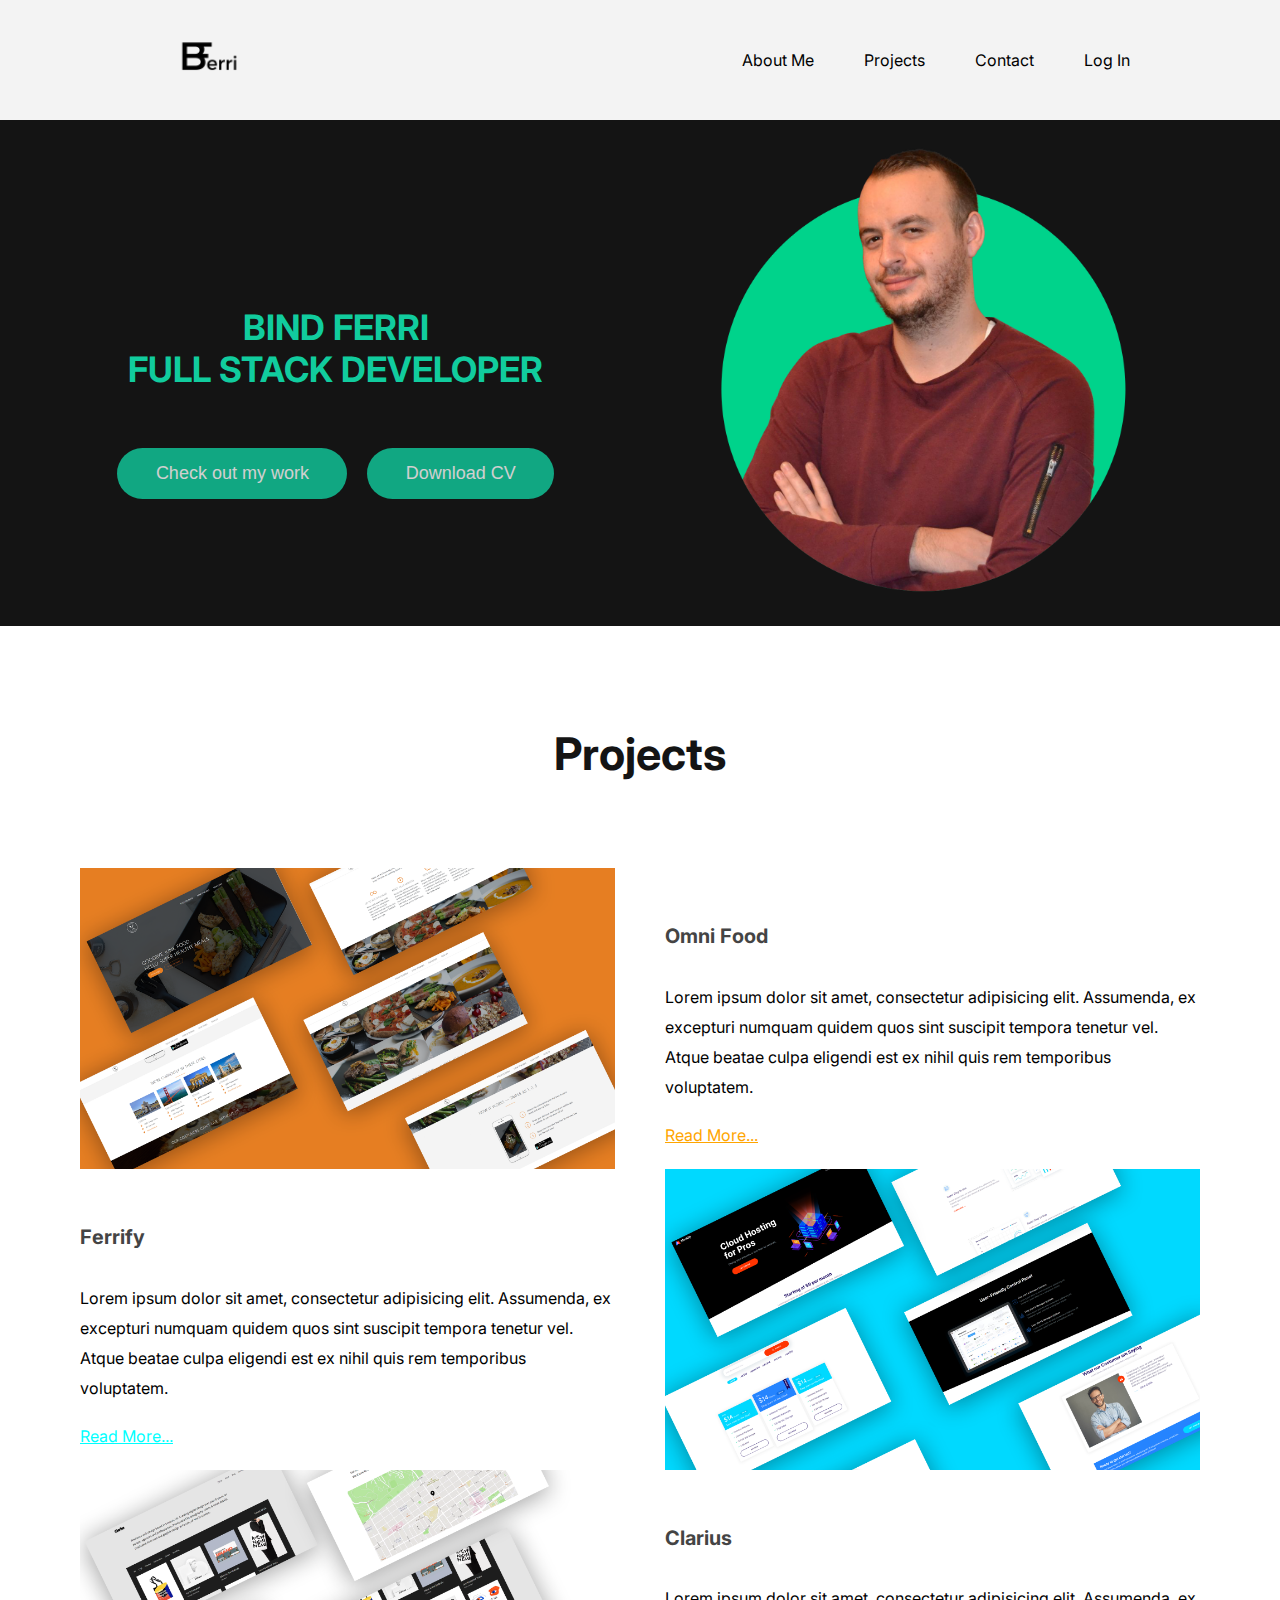
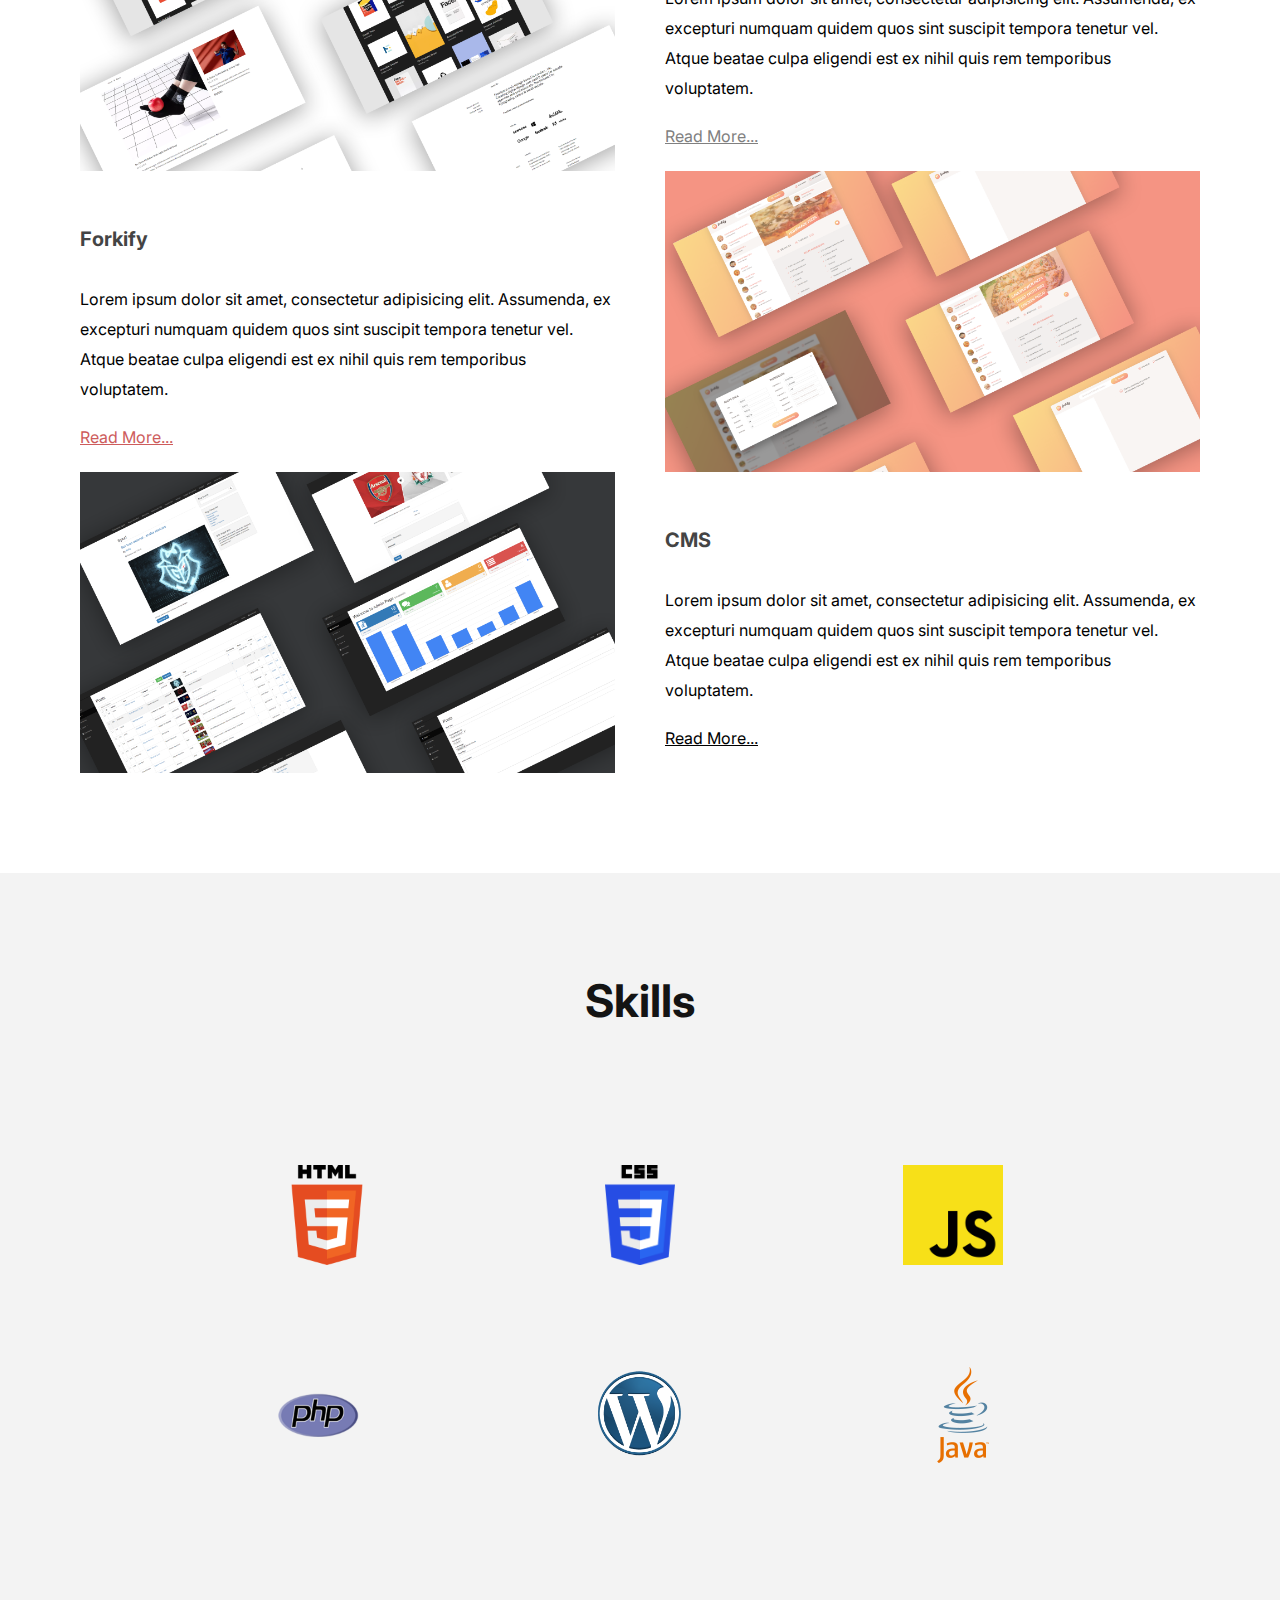
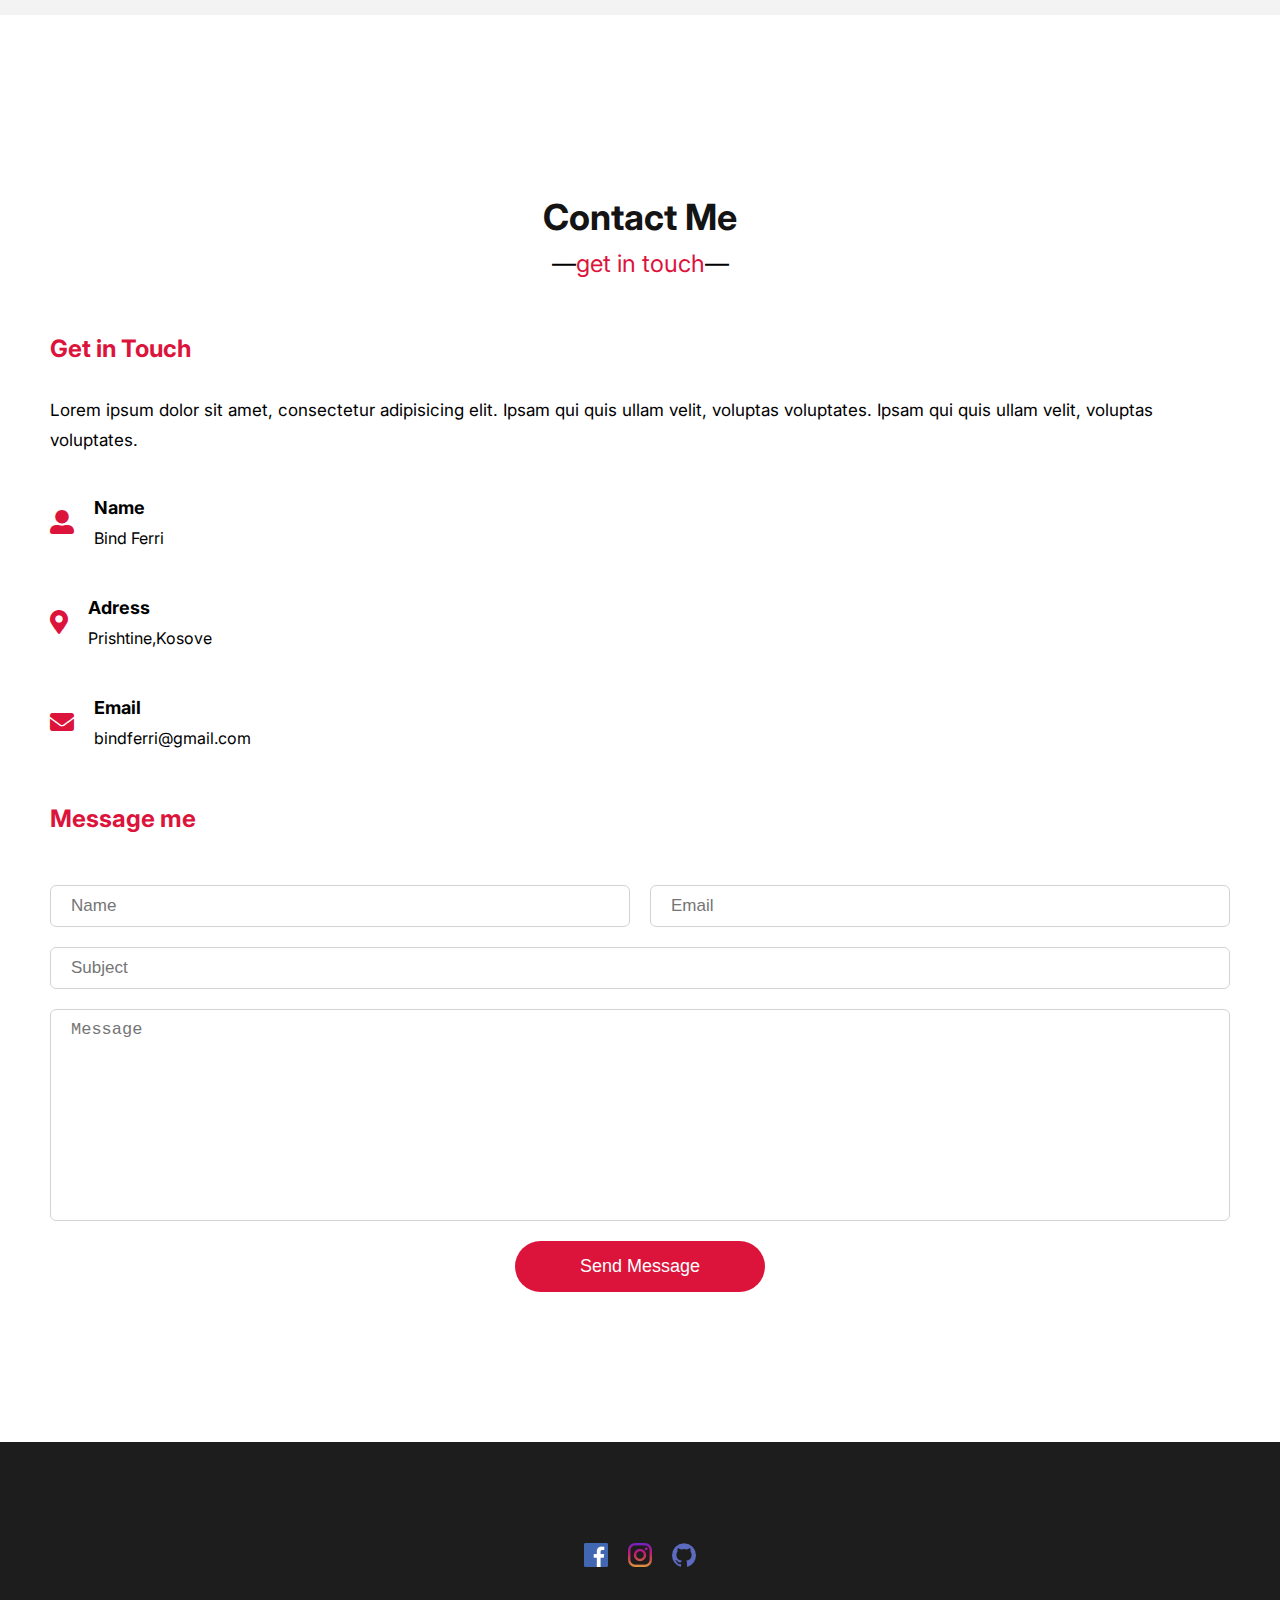
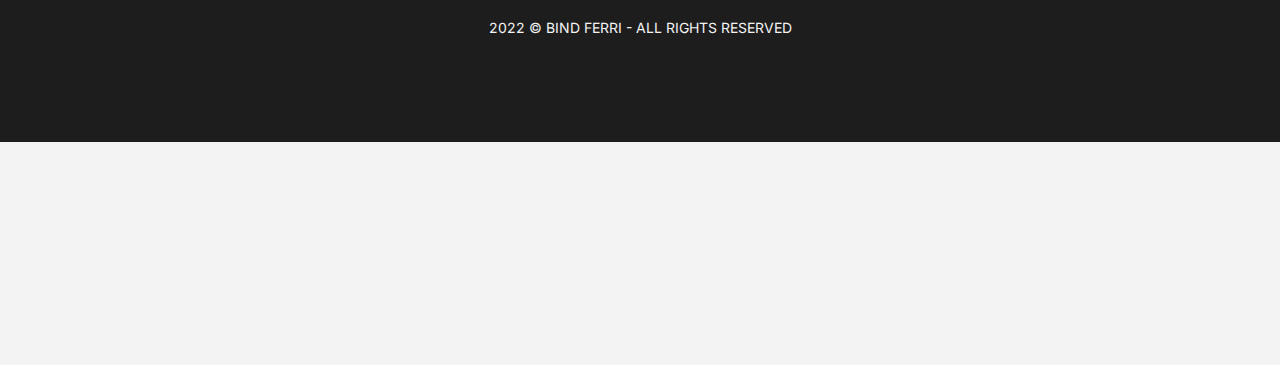
<file: index.html>
<!doctype html>
<html lang="en">
<head>
    <meta charset="UTF-8">
    <meta name="viewport"
          content="width=device-width, user-scalable=no, initial-scale=1.0, maximum-scale=1.0, minimum-scale=1.0">
    <meta http-equiv="X-UA-Compatible" content="ie=edge">
    <title>Bind Ferri - Minimalist Portfolio</title>
    <link href="https://fonts.googleapis.com/css2?family=Inter:wght@400;600;700&display=swap" rel="stylesheet">
    <link rel="stylesheet" href="css/style.css">
    <link rel="stylesheet" href="https://pro.fontawesome.com/releases/v5.10.0/css/all.css"/>
</head>
<body>

<header>
    <nav class="navbar">
        <img src="img/logo-2.png" alt="">
        <i class="fas fa-bars menu_icon"></i>
        <ul class="navbar__menu">
            <li><a href="#about-me">About Me</a></li>
            <li><a href="#projects">Projects</a></li>
            <li><a href="#contact">Contact</a></li>
            <li><a class="open-overlay" href="">Log In</a></li>
        </ul>
    </nav>
</header>


<section class="hero">
    <div class="hero__text">
        <h5 class="hero__text--heading">BIND FERRI <br> FULL STACK DEVELOPER</h5>
        <div class="hero__buttons">
        <a href="#projects"><button class="btn hero__link">Check out my work</button></a>
        <a href="img/CV-BIND_FERRI.pdf" download="CV"><button class="btn hero__link">Download CV</button></a>
        </div>
    </div>
    <picture class="hero__picture">
        <!--        <source type="image/webp" srcset="img/hero.webp">-->
        <!--        <source type="image/jpg" srcset="img/hero.jpg">-->
        <img class="hero__img" src="img/bindferritransparent.png" alt="">
    </picture>
</section>

<section class="projects1" id="projects">
    <h2 class="section__header">Projects</h2>
    <div class="projects2">
    <img class="projects2__img" src="img/omnifood.png" alt="">
    <div class="projects2__content">
        <h5 class="projects__heading">Omni Food</h5>
        <p><span>Lorem ipsum dolor sit amet, consectetur adipisicing elit. Assumenda, ex excepturi numquam quidem quos sint suscipit tempora tenetur vel. Atque beatae culpa eligendi est ex nihil quis rem temporibus voluptatem.</span></p>
        <a href="#" class="orange">Read More...</a>
    </div>
    </div>

    <div class="projects2 reverse">
    <div class="projects2__content">
        <h5 class="projects__heading">Ferrify</h5>
        <p><span>Lorem ipsum dolor sit amet, consectetur adipisicing elit. Assumenda, ex excepturi numquam quidem quos sint suscipit tempora tenetur vel. Atque beatae culpa eligendi est ex nihil quis rem temporibus voluptatem.</span></p>

        <a href="#" class="aqua">Read More...</a>
    </div>
    <img class="projects2__img" src="img/ferrify.png" alt="">
    </div>

    <div class="projects2">
    <img class="projects2__img" src="img/clarius.png" alt="">
    <div class="projects2__content">
        <h5 class="projects__heading">Clarius</h5>
        <p><span>Lorem ipsum dolor sit amet, consectetur adipisicing elit. Assumenda, ex excepturi numquam quidem quos sint suscipit tempora tenetur vel. Atque beatae culpa eligendi est ex nihil quis rem temporibus voluptatem.</span></p>
        <a href="#" class="grey">Read More...</a>
    </div>
    </div>

    <div class="projects2 reverse">
    <div class="projects2__content">
        <h5 class="projects__heading">Forkify</h5>
        <p><span>Lorem ipsum dolor sit amet, consectetur adipisicing elit. Assumenda, ex excepturi numquam quidem quos sint suscipit tempora tenetur vel. Atque beatae culpa eligendi est ex nihil quis rem temporibus voluptatem.</span></p>
        <a href="#" class="red">Read More...</a>
    </div>
    <img class="projects2__img" src="img/forkify.png" alt="">
    </div>

    <div class="projects2">
    <img class="projects2__img" src="img/cms.png" alt="">
    <div class="projects2__content">
        <h5 class="projects__heading">CMS</h5>
        <p><span>Lorem ipsum dolor sit amet, consectetur adipisicing elit. Assumenda, ex excepturi numquam quidem quos sint suscipit tempora tenetur vel. Atque beatae culpa eligendi est ex nihil quis rem temporibus voluptatem.</span></p>
        <a href="#">Read More...</a>
    </div>
    </div>
</section>

<section class="knowledge" id="about-me">
    <h2 class="section__header">Skills</h2>
    
    <div class="languages">
        <img src="img/html.png" alt="">
        <img src="img/css.png" alt="">
        <img src="img/javascript.png" alt="">
    </div>
    <div class="languages">
        <img src="img/php.png" alt="">
        <img src="img/wordpress.png" alt="">
        <img src="img/java.png" alt="">
    </div>
</section>

<section class="contact" id="contact">
    <h2 class="contact__heading">Contact Me</h2>
    <p class="contact__heading--p">&#8212;<span class="contact-p__color">get in touch</span>&#8212;</p>

    <div class="contact-form">
        <div class="contact-info">
            <div class="contact-info__text">
                <h4>Get in Touch</h4>
                <p><span>Lorem ipsum dolor sit amet, consectetur adipisicing elit. Ipsam qui quis ullam velit, voluptas voluptates.
                    Ipsam qui quis ullam velit, voluptas voluptates.</span></p>
            </div>

            <div class="contact-info__info">
                <i class="fas fa-user-alt"></i>
                <div class="contact-info__card">
                    <h5>Name</h5>
                    <p>Bind Ferri</p>
                </div>
            </div>

            <div class="contact-info__info">
                <i class="fas fa-map-marker-alt"></i>
                <div class="contact-info__card">
                    <h5>Adress</h5>
                    <p>Prishtine,Kosove</p>
                </div>
            </div>

            <div class="contact-info__info">
                <i class="fas fa-envelope"></i>
                <div class="contact-info__card">
                    <h5>Email</h5>
                    <p>bindferri@gmail.com</p>
                </div>
            </div>
        </div>

        <form class="form-contact">
            <h4>Message me</h4>
            <div class="contact-input">
                <input type="text" name="contact_name" placeholder="Name">
                <input type="email" name="contact_email" placeholder="Email">
            </div>
            <input type="text" name="contact_subject" placeholder="Subject">
            <textarea name="contact_message" id="" cols="30" rows="10" placeholder="Message"></textarea>
            <button class="btn form-contact__btn">Send Message</button>
        </form>
    </div>
</section>


<footer class="footer">
    <div class="footer__social-media">
        <ul class="navbar__menu center">
            <li><a href="https://www.facebook.com/brindiii/" target="_blank"><img src="img/facebook.png" alt=""></a></li>
            <li><a href="https://www.instagram.com/bindferri/" target="_blank"><img src="img/instagram.png" alt=""></a></li>
            <li><a href="https://github.com/bindferri" target="_blank"><img src="img/github.png" alt=""></a></li>
        </ul>
    </div>
    <div>
        <p class="footer__content">2022 &copy; BIND FERRI - ALL RIGHTS RESERVED</p>
    </div>
</footer>

<div class="login hidden">
    <button class="close-login">&times;</button>
    <h2 class="login__heading">Do You Have An Account?</h2>
    <form class="login__form">
        <label>Username: </label>
        <input type="text">
        <label>Password: </label>
        <input type="password">
        <button class="btn login__btn">Log In</button>
    </form>
    <a href="#" class="login__register">Register</a>
</div>
<div class="overlay hidden"></div>

<script src="js/script.js"></script>
</body>
</html>
</file>
<file: css/style.css>
html{
    font-size: 10px;
    scroll-behavior: smooth;
}

* , *::after , *::before{
    box-sizing: border-box;
}

body{
    font-family: Inter , Arial, Helvetica, sans-serif;
    font-size: 2.4rem;
    margin: 0;
    background-color: #f3f3f3;
}

a{
    text-decoration: none;
    color: #000;
}

/* NAVBAR */
.navbar{
    display: flex;
    flex-wrap: wrap;
    justify-content: space-between;
    padding: 0 15rem;
    align-items: center;
}

.secondary{
    background-color: white;
}

.navbar__menu{
    height: 100%;
    display: flex;
    list-style: none;
}

.navbar__menu li{
    margin-left: 5rem;
    color: black;
    font-size: 1.6rem;
    /*background-color: red;*/
}

.navbar__menu li:hover{
    transform: translateY(-0.3rem);
    transition: transform 0.5s;
}

.navbar img{
    height: 12rem;
}

.navbar i{
    position: absolute;
    visibility: hidden;
}

@media screen and (max-width: 1024px){

    .navbar{
        padding: 0 4rem;
    }



}

@media screen and (max-width: 768px){
    .navbar .navbar__menu{
        flex-direction: column;
        width: 100%;
        margin: 0;
        padding: 0;
        display: none;
    }

    .navbar__menu li{
        text-align: center;
        padding-bottom: 3rem;
        margin: 0;
    }

    .navbar i{
        visibility: visible;
        top: 5rem;
        right: 3rem;
    }

    .navbar{
        padding: 0;
        flex-direction: column;
        align-items: flex-start;
    }

    .navbar__menu.dropdown{
        display: flex;
        border: none;
    }

}


/* HERO */

.hero{
    display: flex;
    justify-content: space-evenly;
    /*display: grid;*/
    /*grid-template-columns: 1fr 1fr;*/

    background-color: #141414;
}

.hero__buttons{

}

.hero__picture > img{
    height: 100rem;
}

.hero__text--heading{
    color: rgb(17, 204, 158);
    font-size: 4.5rem;
    text-align: center;
}

.hero__text{
    justify-self: center;
    align-self: center;
}

.hero__link{
    color: white;
    font-size: 1.8rem;
    background-color: rgb(17, 204, 158);
    opacity: 0.8;
}

.hero__link:hover{
    opacity: 1;
}

@media screen and (max-width: 1444px){
    .hero__picture > img{
        height: 50rem;
    }

    .hero__text--heading{
        font-size: 3.5rem;
    }

    .hero__buttons{
        display: flex;
        justify-content: center;
        gap: 2rem;
    }
}


@media screen and (max-width: 1024px){
    .hero{
        flex-direction: column-reverse;
        padding: 0;
        justify-content: center;
        align-items: center;
    }

    .hero__picture > img{
        height: 55rem;
    }

    .hero__text{
        padding-bottom: 5rem;
    }

    .hero__text--heading{
        font-size: 3rem;
    }

}

@media screen and (max-width: 525px){
    .hero__picture > img{
        height: 40rem;
    }

    .hero__text{
        padding-bottom: 5rem;
    }

    .hero__text--heading{
        font-size: 2rem;
    }

    .hero__buttons{
        font-size: 1.8rem;
    }
}

@media screen and (max-width: 375px){
    .hero__picture > img{
        height: 35rem;
    }
}

@media screen and (max-width: 320px){
    .hero__picture > img{
        height: 30rem;
    }
}


/* About Me */

.section__header{
    margin-top: 0;
    display: flex;
    justify-content: center;
    font-weight: 700;
    color: #141414;
    font-size: 4.5rem;
    padding-bottom: 5rem;
}

.about-me__content{
    margin-top: 10rem;
    display: grid;
    grid-template-columns: 40% 60%;
}

.about-me__content--img{
    padding-left: 25rem;
    margin-top: 9rem;
}

.about-me__content--text > p{
    margin: 2.5rem 40rem 0 0;
    font-size: 2rem;
    line-height: 3rem;
}

.about-me__content--text > h3{
    margin: 0;
}

.about-me__content--text > h4{
    margin-bottom: 2rem;
}

.github{
    color: rgb(17, 204, 158);
}

.github:hover{
    color: rgb(17, 204, 158);
}

.about-me__content--list{
    list-style: none;
    padding: 0;
    font-size: 1.8rem;
    line-height: 5rem;
}

/* Footer */

.footer{
    height: 30rem;
    background-color: rgb(29, 29, 29) ;
    display: flex;
    flex-direction: column;
    justify-content: center;
    align-items: center;
}

.footer__content{
    color: #f3f3f3;
    font-size: 1.4rem;
    display: flex;

}

.center{
    justify-content: center;
    padding-left: 0;
    margin-top: 0;
}

.center > li{
    margin: 0;
    padding: 1rem;
}



@media screen and (max-width: 425px){
    .footer{
        height: 15rem;
    }

    .center{
        display: flex;
    }
}

/* PROJECTS */

.projects__heading{
    color: rgb(68, 68, 68);
}

.projects2{
    display: grid;
    grid-template-columns: 1fr 1fr;
    gap: 5rem;
    margin: 0 12rem;
}

.projects2__img{
    width: 100%;
}

.projects2__content{
    justify-self: center;
    align-self: center;
    width: 70%;
}

.projects2__content > p{
    font-size: 1.6rem;
    line-height: 3rem;
}

.projects2__content > a{
    font-size: 1.6rem;
    text-decoration: underline;
}

.orange{
    color: orange;
}

.aqua{
    color: aqua;
}

.grey{
    color: gray;
}

.red{
    color: indianred;
}

.projects1{
    background-color: white;
    padding: 20rem 0;
}

.projects1__header{
    color: rgb(17, 204, 158);
    margin-top: 0;
    display: flex;
    justify-content: center;
    padding-top: 5rem;
    padding-bottom: 5rem;
}

@media screen and (max-width: 1444px){
    .projects1{
        padding: 10rem 0;
    }

    .projects2{
        margin: 0 8rem;
    }

    .projects2__content{
        width: 100%;
    }
}

@media screen and (max-width: 1024px){
    .projects1{
        padding: 10rem 0;
    }

    .section__header{
        font-size: 3rem;
    }

    .projects2{
        display: flex;
        flex-direction: column;
        gap: 0;
        padding-bottom: 4rem;
    }

    .reverse{
        flex-direction: column-reverse;
    }

}

@media screen and (max-width: 768px){
    .projects1{
        padding: 5rem 0;
    }

    .section__header{
        font-size: 2.5rem;
    }

    .projects2{
        display: flex;
        flex-direction: column;
        gap: 0;
        padding-bottom: 4rem;
        margin: 0;
    }

    .projects__heading{
        font-size: 1.6rem;
    }

    .projects2__content{
        padding: 0 4rem;
    }

    .projects2__content p,.projects2__content a{
        font-size: 1.4rem;
    }

    .reverse{
        flex-direction: column-reverse;
    }

}


/* SINGLE PROJECT */

.single-content{
    text-align: center;
    width: 141rem;
    margin: 10rem auto 10rem;
}

.single-content__img--primary{
    width: 100%;
}

.single-content__text{
    max-width: 114rem;
    margin: 0 auto;
}

.single-content__img{
    width: 114rem;
    padding-top: 10rem;
}

.single-content h1{
    font-size: 4rem;
}

.single-content p{
    font-size: 1.8rem;
    text-align: left;
}

@media screen and (max-width: 1024px){
    .single-content{
        width: 100%;
        padding: 0 5rem;
    }

    .single-content__img{
        width:   90%;
    }

    .single-content h1{
        font-size: 3rem;
    }

    .single-content p{
        font-size: 1.6rem;
    }
}

@media screen and (max-width: 768px) {
    .single-content {
        width: 100%;
        padding: 0 2rem;
    }

    .single-content__img {
        width: 90%;
    }

    .single-content h1 {
        font-size: 2rem;
    }

    .single-content p {
        font-size: 1.5rem;
    }

    .single-content__img {
        padding-top: 5rem;
    }
}

@media screen and (max-width: 768px){
    .single-content{
        width: 100%;
        padding: 0;
        margin: 5rem 0;
    }

    .single-content__img{
        width: 90%;
    }

    .single-content h1{
        font-size: 1.8rem;
    }

    .single-content p{
        font-size: 1.3rem;
        padding: 0 1.5rem;
    }

    .single-content__img{
        padding-top: 3rem;
    }
}


/* Login Form */

.hidden{
    visibility: hidden;
}

.btn{
    font-size: 1.8rem;
    padding: 1.5rem 3vw;
    border-radius: 40px;
    border: none;
    cursor: pointer;
}


/* Knowledge */

.knowledge{
    background-color: #f3f3f3;
    padding: 15rem 0;
}

.languages{
    height: 20rem;
    display: flex;
    justify-content: space-evenly;
    padding: 5rem;
    align-content: center;
}


.knowledge-heading{
    color: #141414;
}

@media screen and (max-width: 1444px){
    .knowledge{
        padding: 10rem 0;
    }
}

@media screen and (max-width: 425px){
    .knowledge{
        padding: 5rem 0;
    }

    .languages{
        height: 15rem;
        padding: 2rem;
        margin-bottom: 2rem;
    }
}

@media screen and (max-width: 425px){
    .languages{
        height: 12rem;
    }
}


/* Contact */

.contact{
    padding: 15rem 0;
    background-color: white;
}

.contact-form{
    display: flex;
    flex-wrap: wrap;
    justify-content: space-evenly;
}

.contact__heading{
    color: #141414;
    text-align: center;
    margin-bottom: 1rem;
}

.contact__heading--p{
    text-align: center;
    margin-top: 1rem;
    color: black;
}

.contact-p__color{
    color: crimson;
}

.form-contact{
    display: flex;
    flex-direction: column;
    flex: 50%;
    padding-right: 15rem;
    row-gap: 2rem;
}

.form-contact input,.form-contact textarea,.login__form input{
    padding: 1rem 2rem;
    border: 1px solid lightgrey;
    border-radius: 0.6rem;
    outline: none;
    font-size: 1.7rem;
    resize: none;
}


.contact-input{
    display: flex;
    gap: 2rem;
}

.contact-input input{
    flex-grow: 1;
}

.contact-info{
    flex: 50%;
    padding-left: 15rem;
    padding-right: 5rem;
}

.contact-info__info{
    display: flex;
    flex-wrap: nowrap;
    width: 50rem;
    height: 10rem;
}

.contact-info__text p{
    font-size: 1.7rem;
    line-height: 3rem;
    max-width: 90%;
}

.contact-info__text h4,.form-contact h4{
    color: crimson;
}

.contact-info__info i{
    align-self: center;
    color: crimson;
}

.contact-info__card{
    align-self: center;
    margin-left: 2rem;
}

.contact-info__card > h5{
    margin: 0;
    font-size: 1.8rem;
}

.contact-info__card > p{
    margin-top: 1rem;
    font-size: 1.6rem;
    margin-bottom: 0;
}

.form-contact__btn{
    width: 25rem;
    margin: 0 auto;
    background-color: crimson;
    color: white;
}

.form-contact__btn:hover{
    opacity: 0.8;
}

@media screen and (max-width: 1444px){
    .contact{
        padding: 15rem 0;
    }

    .form-contact{
        padding: 0 5rem;
    }


    .contact-info{
        padding-left: 5rem;
    }

    .contact-form{
        flex-wrap: wrap;
    }

    .contact-info p{
        max-width: 100%;
    }

}

@media screen and (max-width: 1024px){
    .contact{
        padding: 10rem 0;
    }

    .contact-info{
        padding: 0 10rem;
    }

    .contact__heading{
        font-size: 2.5rem;
    }

    .contact__heading--p{
        font-size: 1.6rem;
    }

    .contact-info__text h4{
        font-size: 1.8rem;
    }

    .contact-info__text p{
        font-size: 1.4rem;
    }

    .contact-info__info h5{
        font-size: 1.5rem;
    }

    .contact-info__info p{
        font-size: 1.4rem;
    }

    .form-contact{
        padding: 0 10rem;
    }

    .form-contact h4{
        font-size: 2rem;
    }

    .form-contact__btn{
        width: 20rem;
    }
}

@media screen and (max-width: 550px){
    .contact{
        padding: 5rem 0;
    }

    .contact-info{
        max-width: 50rem;
    }

    .contact__heading{
        font-size: 2.5rem;
    }

    .contact__heading--p{
        font-size: 1.6rem;
    }

    .contact-info__text h4{
        font-size: 1.6rem;
    }

    .contact-info__text p{
        font-size: 1.3rem;
        line-height: 2rem;
    }

    .contact-info__info h5{
        font-size: 1.5rem;
    }

    .contact-info__info p{
        font-size: 1.3rem;
    }

    .form-contact{
        max-width: 50rem;
    }

    .form-contact h4{
        font-size: 2rem;
        margin-bottom: 0.5rem;
    }

    .form-contact__btn{
        width: 18rem;
    }

    .contact-input{
        flex-direction: column;
    }

    .contact-info__info{
        width: 100%;
    }

    .form-contact{
        padding: 0 2rem;
    }
}

@media screen and (max-width: 320px){
    .form-contact{
        width: 80%;
    }

    .contact-info{
        width: 80%;
        padding: 0 3rem;
    }
}

/* Admin */

.menu{
    background-color: #111827;
    width: 30rem;
    min-height: 100vh;
}

.items{
    margin-top: 4rem;
    font-size: 1.6rem;
}

/*.items a{*/
/*    list-style: none;*/
/*    padding: 1.5rem 0;*/
/*    transition: 0.3s ease;*/
/*}*/

.active{
    border-left: 0.4rem solid #fff;
}

.items a:hover{
    background-color: #253047;
    cursor: pointer;
}

.items a:hover i{
    color: #F3F4F6;
}

.items a i{
    color: rgb(134,141,151);
    width: 3rem;
    height: 3rem;
    line-height: 3rem;
    text-align: center;
    font-size: 1.4rem;
    margin: 0 1rem 0 2.5rem;
}

.items a{
    display: block;
    text-decoration: none;
    color: rgb(134,141,151);
    padding: 1.5rem 0;
    font-weight: 300;
    transition: 0.3s ease;
}

.admin-content{
    width: calc(100% - 30rem);
}

.container{
    margin-top: -1.3rem;
    display: flex;
}

.admin__heading{
    color: #444a53;
    padding: 3rem 3rem 0 3rem;
    font-size: 2.4rem;
    font-weight: 700;
}

.admin-card{
    padding: 3rem 5rem 0 5rem;
    display: flex;
    justify-content: space-evenly;
    gap: 2rem;
    align-items: center;
    flex-wrap: wrap;
}

.admin-car__icon{
    flex: 0 0 30%;
}

.admin-card .admin-car__icon{
    background: #fff;
    width: 23.5rem;
    padding: 1.6rem 2rem;
    border-radius: 0.5rem;
    display: flex;
    justify-content: flex-start;
    align-items: center;
}

.admin-card .admin-car__icon i{
    font-size: 2.5rem;
    width: 6rem;
    height: 6rem;
    line-height: 6rem;
    border-radius: 50%;
    text-align: center;
    color: #fff;
    background: chartreuse;
    margin-right: 1.5rem;
}

.admin-card .admin-car__icon h3{
    font-size: 1.8rem;
    font-weight: 500;
    margin: 0;
}

.admin-card .admin-car__icon span{
    font-size: 1.5rem;
    color: #828997;
}

.items ul{
    padding: 0;
}

.activity tr,.activity td,.activity th{
    border: 1px solid red;
    border-collapse: collapse;
}

.chart{
    margin: 0 auto;
    margin-top: 25rem;
    height: 50rem;
    /*width: 100%;*/
}

.form--hero{
    width: 50rem;
    margin-top: 5rem;
    margin-left: 5rem;
    flex: 0 0 35%;
}

.form--hero label{
    font-size: 1.8rem;
    margin-bottom: -1rem;
    color: crimson;
}

.admin-content__table tr:nth-child(odd),.admin-content__table tr:nth-child(odd) a{
    background-color: crimson;
    color: white;
}


.admin-content__table td{
    border: 1px solid black;
    font-size: 1.5rem;
}

.admin-content__table tr:first-of-type{
    height: 5rem;
    font-size: 1.8rem;
}

.admin-content__table tr:nth-child(even){
    background-color: white;
}

.admin-content__table{
    border-collapse: collapse;
    flex: 0 0 55%;
}

.container-content{
    display: flex;
    flex-wrap: wrap;
}

.update_p{
    font-size: 1.6rem;
    margin-bottom: 0;
}

/* Register */

.register {
    padding: 10rem 0;
}

.register form{
    width: 40rem;
    margin: 0 auto;
    padding: 0;
}

.register form h4{
    text-align: center;
    color: rgb(17, 204, 158);
}

.register .form-contact__btn{
    background-color: rgb(17, 204, 158);
}

/* Log In */

.login-page{
    padding: 25rem 0;
}

.register__fail{
    margin: -1rem 0 0;
    font-size: 1.4rem;
    color: red;
}

@media screen and (max-width: 425px){
    .register .form-contact{
        width: 90%;
    }

    .register{
        padding: 20rem 0;
    }
}
</file>
